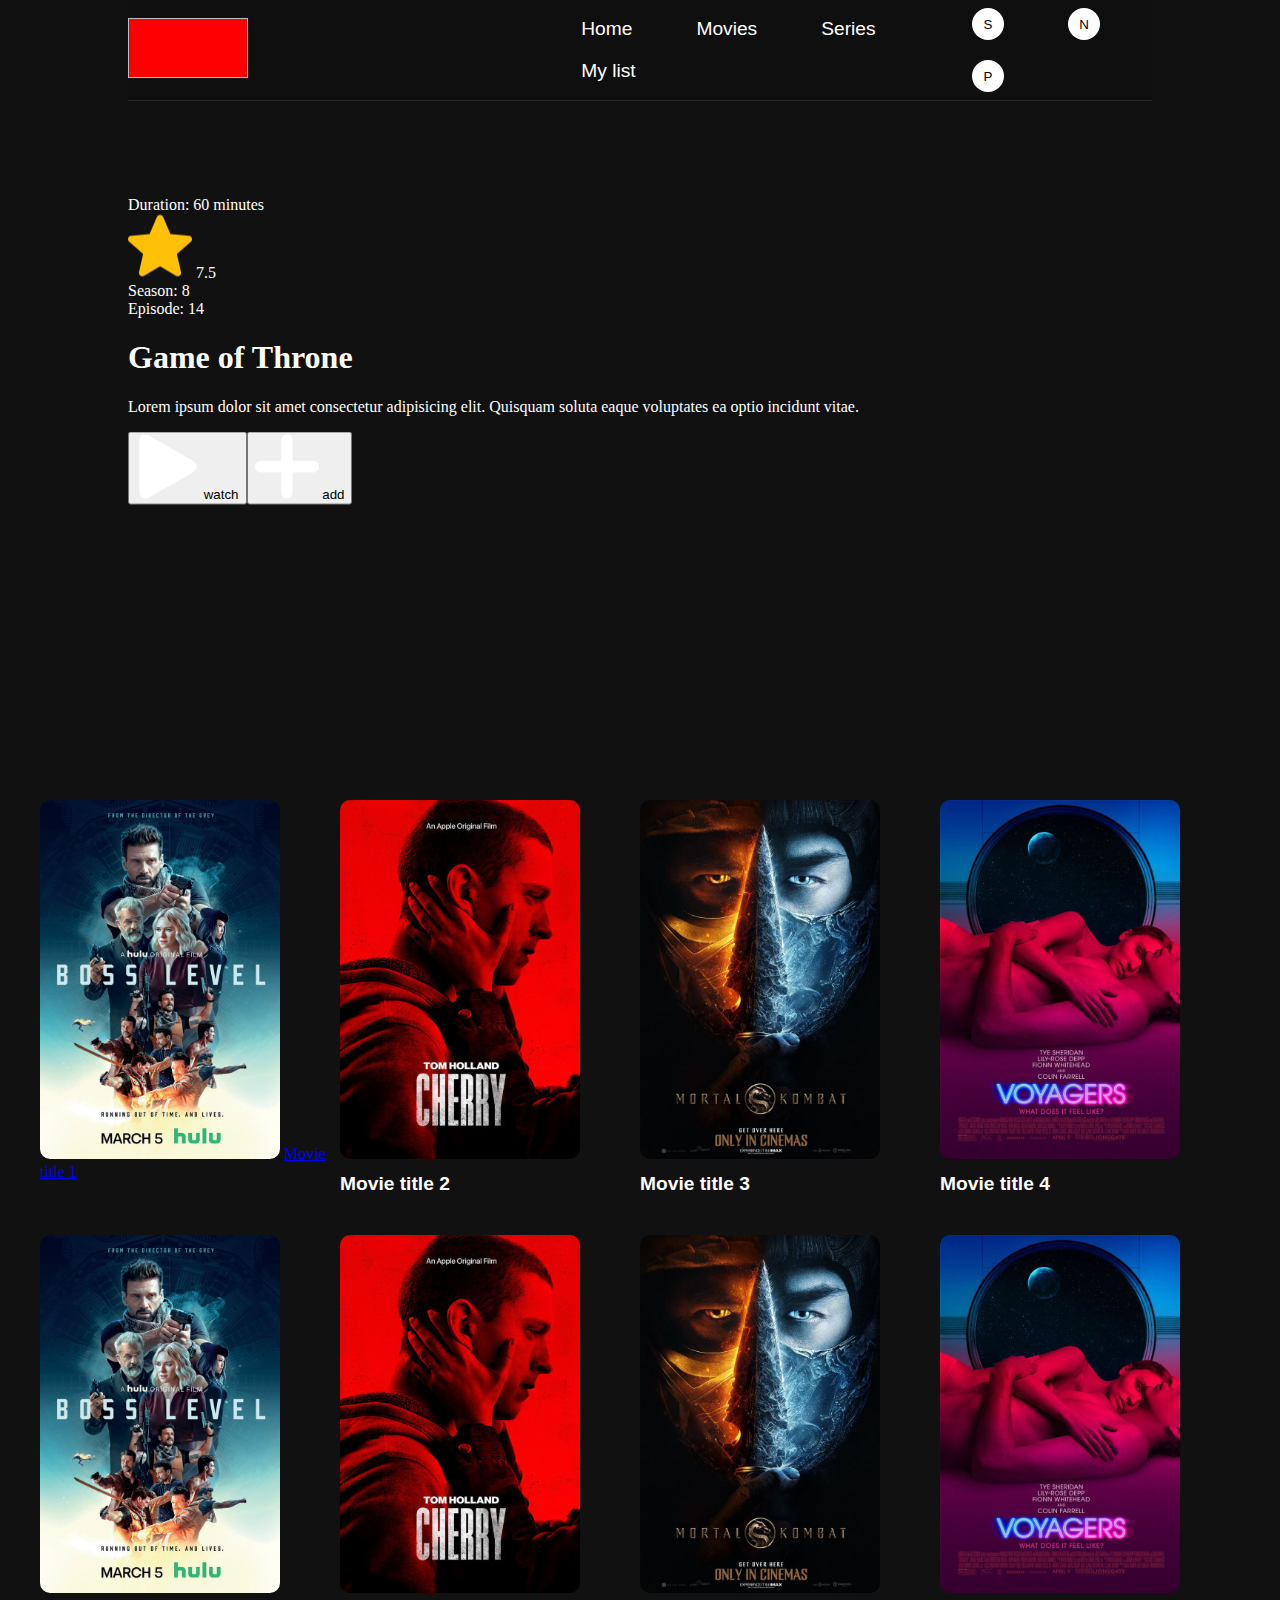
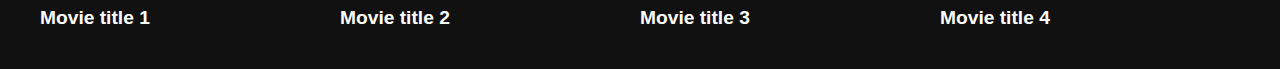
<file: index.html>
<!DOCTYPE html>
<html lang="en">
<head>
    <meta charset="UTF-8">
    <meta http-equiv="X-UA-Compatible" content="IE=edge">
    <meta name="viewport" content="width=device-width, initial-scale=1.0">
    <title>Home | Jetflix</title>
    <link rel="stylesheet" href="css/styles.css">
</head>
<body>
    <header>
        <div class="header-bg"></div>
        <div class="header-gradient"></div>
        <div class="header-container">
            <div class="logo">
                <img />
            </div>
            <nav class="top-nav">
                <a href="#">Home</a>
                <a href="#">Movies</a>
                <a href="#">Series</a>
                <a href="#">My list</a>
            </nav>
            <div class="controls">
                <button>S</button>
                <button>N</button>
                <button>P</button>
            </div>
        </div>
        <div class="hero">
            <div class="hero-description">
                <span>Duration: 60 minutes</span>
                <div class="hero-info">
                    <div class="hero-rating">
                        <img src="assets/icons/star.png" alt="rating" />
                        <span>7.5</span>
                    </div>
                    <div class="hero-details">
                        <span>Season:</span>
                        <span class="value">8</span>
                    </div>
                    <div class="hero-details">
                        <span>Episode:</span>
                        <span class="value">14</span>
                    </div>
                </div>
                <h1>Game of Throne</h1>
                <p>
                    Lorem ipsum dolor sit amet consectetur adipisicing elit.
                    Quisquam soluta eaque voluptates ea optio incidunt
                    vitae.
                </p>
                <div class="hero-controls">
                    <button class="btn watch-btn">
                        <img src="./assets/icons/play.png" alt="play" />
                        <span>watch</span>
                    </button>
​
                    <button class="btn add-btn">
                        <img src="./assets/icons/add.png" alt="play" />
                        <span>add</span>
                    </button>
                </div>
            </div>
        </div>
    </header>
    <section class="movies-section">

        <div class="movie">
            <img src="./assets/posters/poster-1.jpg" alt="Poster 1">
            <a href="movie.html">Movie title 1</a>
        </div>
        <div class="movie">
            <img src="./assets/posters/poster-2.jpg" alt="Poster 2">
            <h3>Movie title 2</h3>
        </div>
        <div class="movie">
            <img src="./assets/posters/poster-3.jpg" alt="Poster 3">
            <h3>Movie title 3</h3>
        </div>
        <div class="movie">
            <img src="./assets/posters/poster-4.jpg" alt="Poster 4">
            <h3>Movie title 4</h3>
        </div>
        <div class="movie">
            <img src="./assets/posters/poster-1.jpg" alt="Poster 1">
            <h3>Movie title 1</h3>
        </div>
        <div class="movie">
            <img src="./assets/posters/poster-2.jpg" alt="Poster 2">
            <h3>Movie title 2</h3>
        </div>
        <div class="movie">
            <img src="./assets/posters/poster-3.jpg" alt="Poster 3">
            <h3>Movie title 3</h3>
        </div>
        <div class="movie">
            <img src="./assets/posters/poster-4.jpg" alt="Poster 4">
            <h3>Movie title 4</h3>
        </div>
    </section>
</body>
</html>
</file>
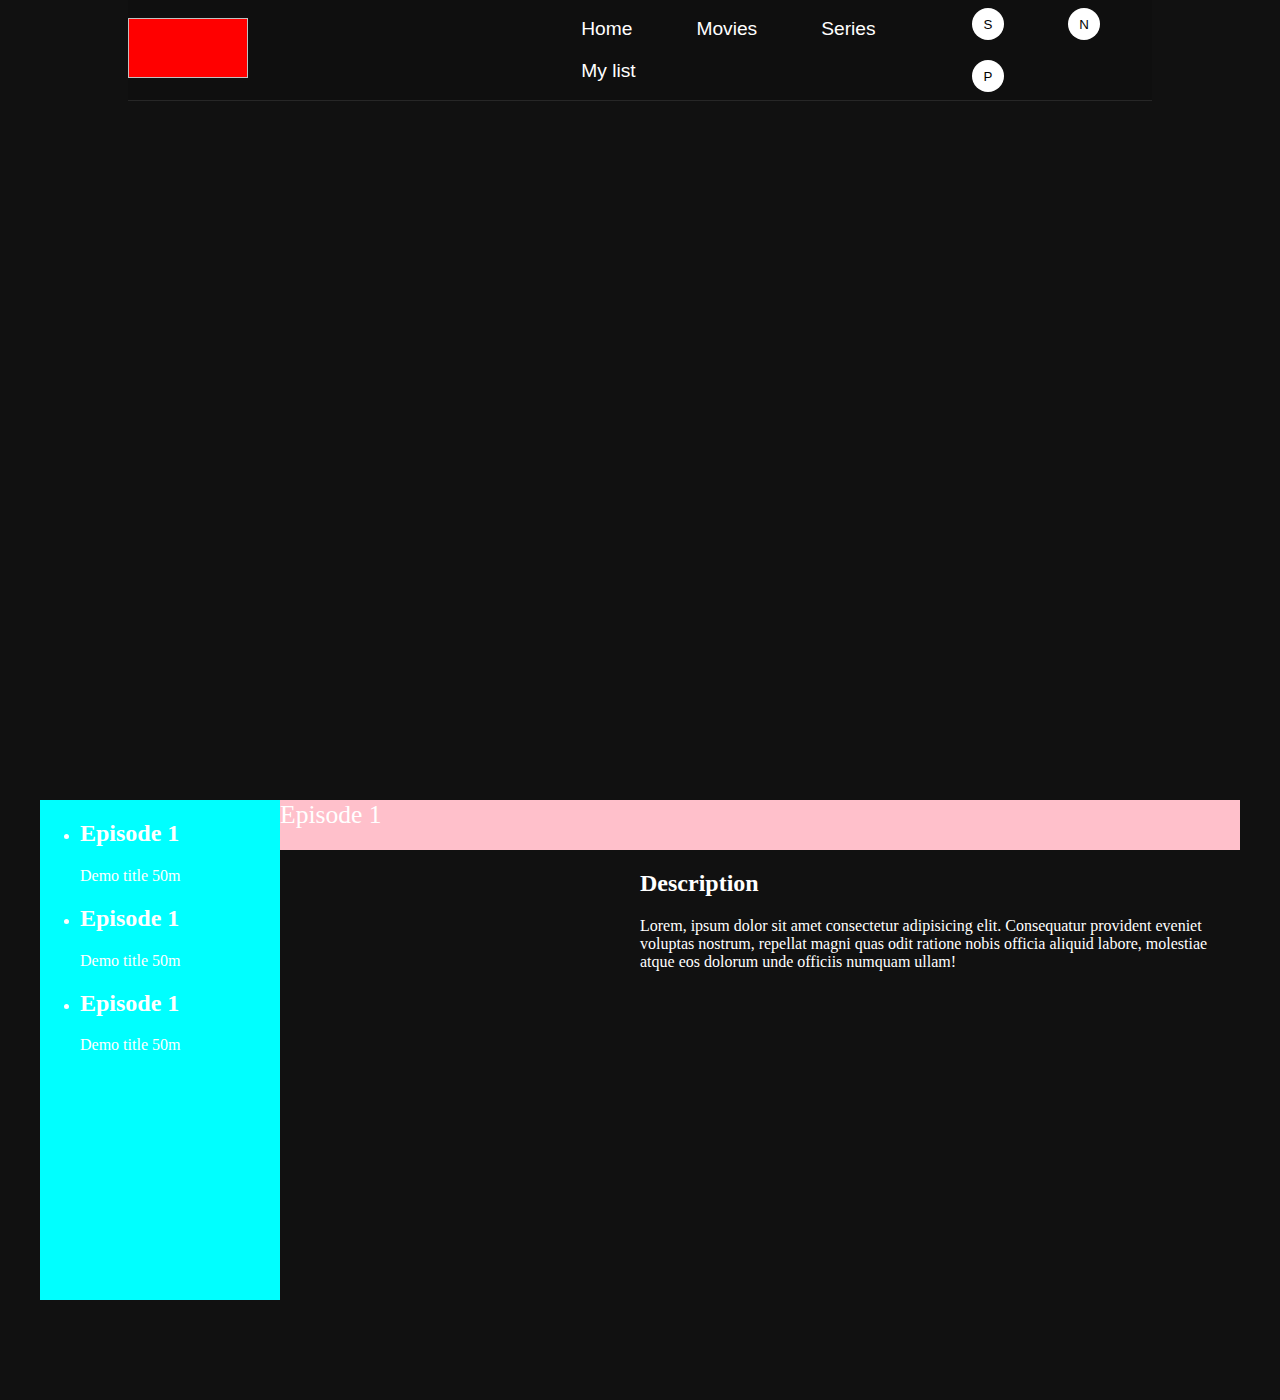
<file: movie.html>
<!DOCTYPE html>
<html lang="en">
<head>
    <meta charset="UTF-8">
    <meta http-equiv="X-UA-Compatible" content="IE=edge">
    <meta name="viewport" content="width=device-width, initial-scale=1.0">
    <title>Home | Jetflix</title>
    <link rel="stylesheet" href="css/styles.css">
</head>
<body>
    <header>
        <div class="header-container">
        <div class="logo">
            <img>
        </div>
        <nav class="top-nav">
            <a href="#">Home</a>
            <a href="#">Movies</a>
            <a href="#">Series</a>
            <a href="#">My list</a>
        </nav>
        <div class="controls">
            <button>S</button>
            <button>N</button>
            <button>P</button>
        </div>
        </div>
    </header>
    <section class="movie-details">
        <div class="episodes">
            <ul>
                <li>
                    <h2>Episode 1</h2>
                    <span class="title">Demo title</span>
                    <span class="duration">50m</span>
                </li>
                <li>
                    <h2>Episode 1</h2>
                    <span class="title">Demo title</span>
                    <span class="duration">50m</span>
                </li>
                <li>
                    <h2>Episode 1</h2>
                    <span class="title">Demo title</span>
                    <span class="duration">50m</span>
                </li>
            </ul>
        </div>
        <div class="global-title">Episode 1</div>
        <div class="preview"></div>
        <div class="description">
            <h2>Description</h2>
            <p>
                Lorem, ipsum dolor sit amet consectetur adipisicing elit. Consequatur provident eveniet voluptas nostrum, repellat magni quas odit ratione nobis officia aliquid labore, molestiae atque eos dolorum unde officiis numquam ullam!
            </p>
        </div>
    </section>
</body>
</html>
</file>
<file: css/styles.css>
body {
  background-color: #111111;
  margin: 0;
}

header {
  height: 700px;
  position: relative;
}

header .header-bg,
header .header-gradient {
  width: 100%;
  height: 100%;
  position: absolute;
}

header .header-bg {
  background-image: url(https://wallpapercave.com/wp/wp4275031.jpg);
  background-repeat: no-repeat;
  background-size: cover;
  opacity: 0.6;
}

header .header-gradient {
  background-image: -webkit-gradient(linear, left bottom, left top, from(#111111), to(rgba(17, 17, 17, 0)));
  background-image: linear-gradient(0deg, #111111, rgba(17, 17, 17, 0));
}

.header-container {
  position: absolute;
  -webkit-transform: translateX(-50%);
          transform: translateX(-50%);
  top: 0;
  left: 50%;
  width: 80%;
  height: 100px;
  display: -webkit-box;
  display: -ms-flexbox;
  display: flex;
  -webkit-box-pack: justify;
      -ms-flex-pack: justify;
          justify-content: space-between;
  -webkit-box-align: center;
      -ms-flex-align: center;
          align-items: center;
  border-bottom: 1px solid rgba(255, 255, 255, 0.1);
  background-color: rgba(0, 0, 0, 0.1);
}

.logo {
  -ms-flex-preferred-size: 50%;
      flex-basis: 50%;
}

.logo img {
  width: 120px;
  height: 60px;
  background-color: red;
}

.top-nav a {
  color: white;
  font-family: Arial, Helvetica, sans-serif;
  font-size: 1.2rem;
  text-decoration: none;
  padding: 10px 30px;
  -webkit-transition: all 1s ease;
  transition: all 1s ease;
  -webkit-transform: scale(1);
          transform: scale(1);
  display: inline-block;
}

.top-nav a:hover {
  background-color: rgba(255, 0, 0, 0.3);
  -webkit-transform: scale(1.1);
          transform: scale(1.1);
}

.controls button {
  width: 32px;
  height: 32px;
  border: none;
  background-color: white;
  border-radius: 50%;
  margin: 10px 30px;
}

.controls button:last-child {
  margin-right: 0;
}

.hero {
  position: absolute;
  top: 50%;
  -webkit-transform: translate(-50%, -50%);
          transform: translate(-50%, -50%);
  left: 50%;
  color: white;
  width: 80%;
}

@media screen and (max-width: 768px) {
  .top-nav {
    display: none;
  }
  .controls {
    display: none;
  }
  .logo img {
    background-color: cyan;
  }
}

.movies-section {
  display: -webkit-box;
  display: -ms-flexbox;
  display: flex;
  -ms-flex-wrap: wrap;
      flex-wrap: wrap;
  -webkit-box-pack: justify;
      -ms-flex-pack: justify;
          justify-content: space-between;
  width: 1200px;
  margin: 100px auto 0;
}

.movies-section .movie {
  width: 25%;
  -webkit-transition: all 200ms ease;
  transition: all 200ms ease;
}

.movies-section .movie img {
  width: 80%;
  border-radius: 10px;
}

.movies-section .movie h3 {
  color: white;
  margin: 0 0 30px 0;
  padding: 10px 0;
  font-family: Arial, Helvetica;
  font-size: 1.2rem;
}

.movies-section .movie:hover {
  -webkit-transform: scale(1.2);
          transform: scale(1.2);
  cursor: pointer;
}

.movie-details {
  width: 1200px;
  margin: 100px auto;
  height: 500px;
  display: -ms-grid;
  display: grid;
  -ms-grid-columns: 20% 30% 50%;
      grid-template-columns: 20% 30% 50%;
  -ms-grid-rows: 10% 45% 45%;
      grid-template-rows: 10% 45% 45%;
  color: white;
}

.movie-details .episodes {
  -ms-grid-column: 1;
      grid-column-start: 1;
  grid-column-end: 2;
  -ms-grid-row: 1;
      grid-row-start: 1;
  grid-row-end: 6;
  background-color: aqua;
}

.movie-details .global-title {
  -ms-grid-column: 2;
      grid-column-start: 2;
  grid-column-end: 4;
  -ms-grid-row: 1;
      grid-row-start: 1;
  grid-row-end: 2;
  background-color: pink;
  height: 100%;
  font-size: 1.6rem;
}
/*# sourceMappingURL=styles.css.map */
</file>
